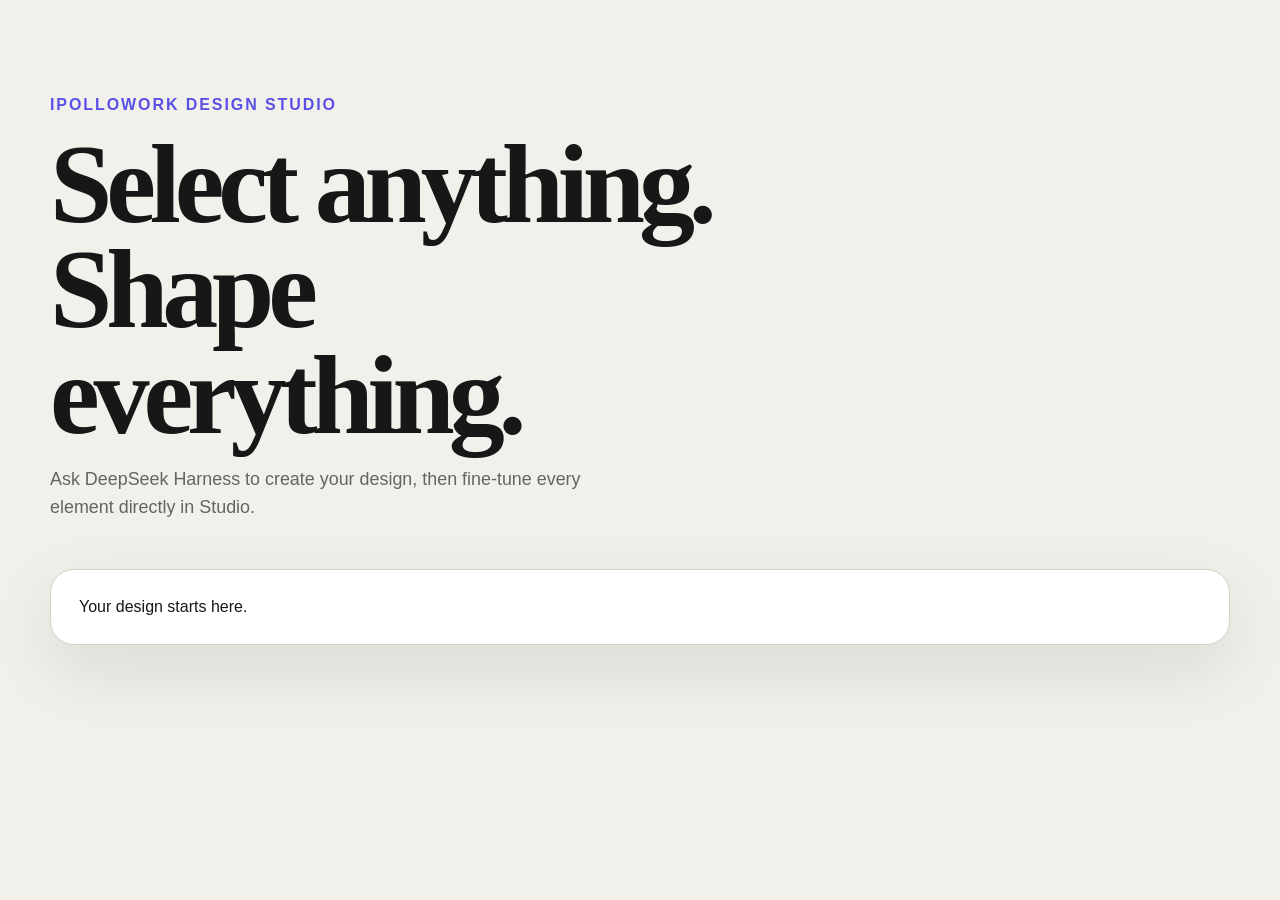
<file: design/session-2e792858-d5c3-4211-8127-d2636e143c84/index.html>
<!doctype html>
<html lang="en"><head><meta charset="utf-8"><meta name="viewport" content="width=device-width,initial-scale=1"><title>Untitled Design</title><link rel="stylesheet" href="design-tokens.css" data-ipw-design-tokens><style>*{box-sizing:border-box}body{margin:0;min-height:100vh;background:var(--ipw-color-bg);color:var(--ipw-color-text);font-family:var(--ipw-font-body)}main{width:min(var(--ipw-content-width),calc(100% - 2 * var(--ipw-page-padding)));margin:0 auto;padding:var(--ipw-section-space) 0}.eyebrow{color:var(--ipw-color-primary);font-weight:700;letter-spacing:.12em;text-transform:uppercase}h1{max-width:12ch;margin:18px 0;font-family:var(--ipw-font-display);font-size:clamp(3rem,9vw,7rem);line-height:.94;letter-spacing:-.055em}p{max-width:56ch;color:var(--ipw-color-muted);font-size:1.12rem;line-height:1.55}.card{margin-top:48px;padding:28px;border:1px solid var(--ipw-card-border);border-radius:var(--ipw-card-radius);background:var(--ipw-card-bg);box-shadow:var(--ipw-card-shadow)}</style></head><body data-ipw-theme-role="page"><main><div class="eyebrow">iPolloWork Design Studio</div><h1>Select anything. Shape everything.</h1><p>Ask DeepSeek Harness to create your design, then fine-tune every element directly in Studio.</p><section class="card" data-ipw-theme-role="card">Your design starts here.</section></main></body></html>
</file>
<file: design/session-2e792858-d5c3-4211-8127-d2636e143c84/design-tokens.css>
/* ipw-theme:start */
:root {
  --ipw-color-bg: #f2f0eb; --ipw-color-surface: #ffffff; --ipw-color-text: #171717;
  --ipw-color-muted: #66645f; --ipw-color-border: #d7d3ca; --ipw-color-primary: #5b50e6;
  --ipw-color-secondary: #dcd8ff; --ipw-color-accent: #f26b38; --ipw-font-display: Georgia, serif;
  --ipw-font-body: Arial, sans-serif; --ipw-content-width: 1180px; --ipw-page-padding: 32px;
  --ipw-section-space: 96px; --ipw-card-bg: #ffffff; --ipw-card-border: #d7d3ca;
  --ipw-card-radius: 24px; --ipw-card-shadow: 0 24px 70px rgb(24 20 14 / 10%);
}
/* ipw-theme:end */
</file>
